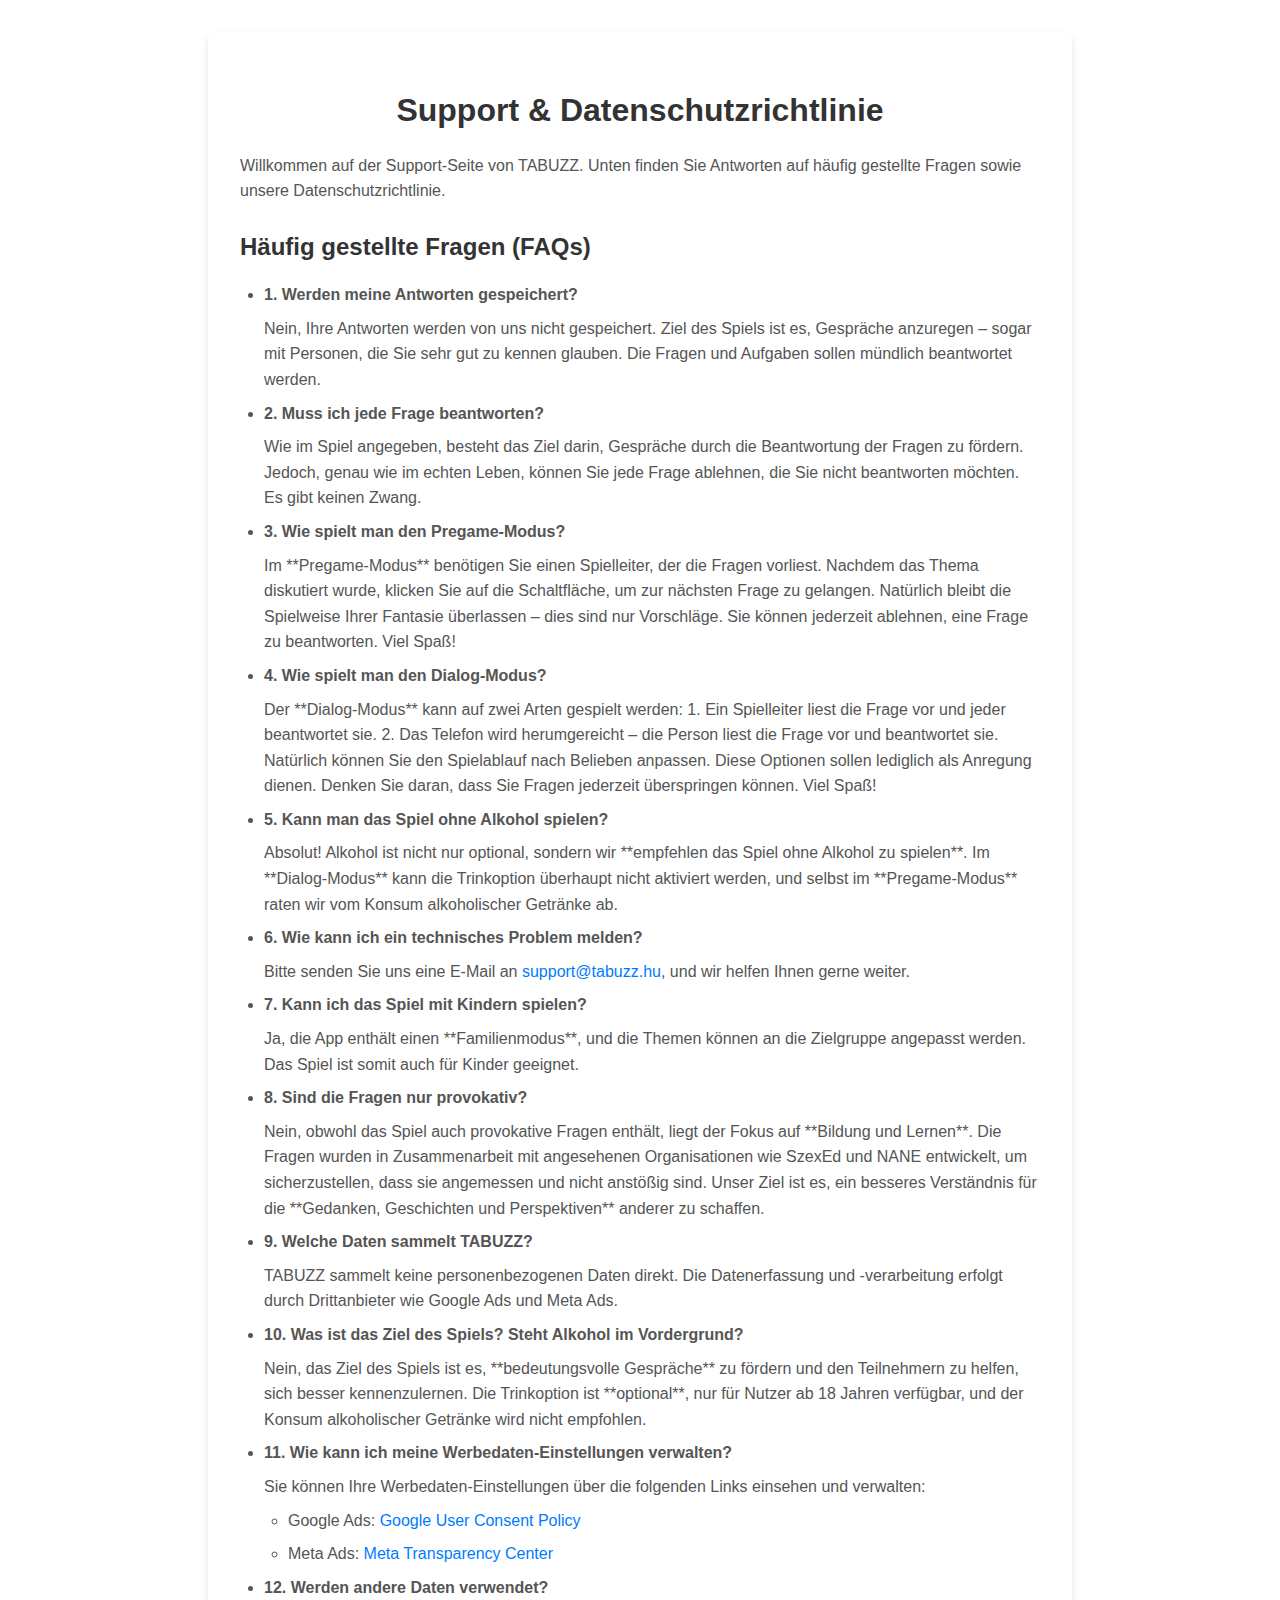
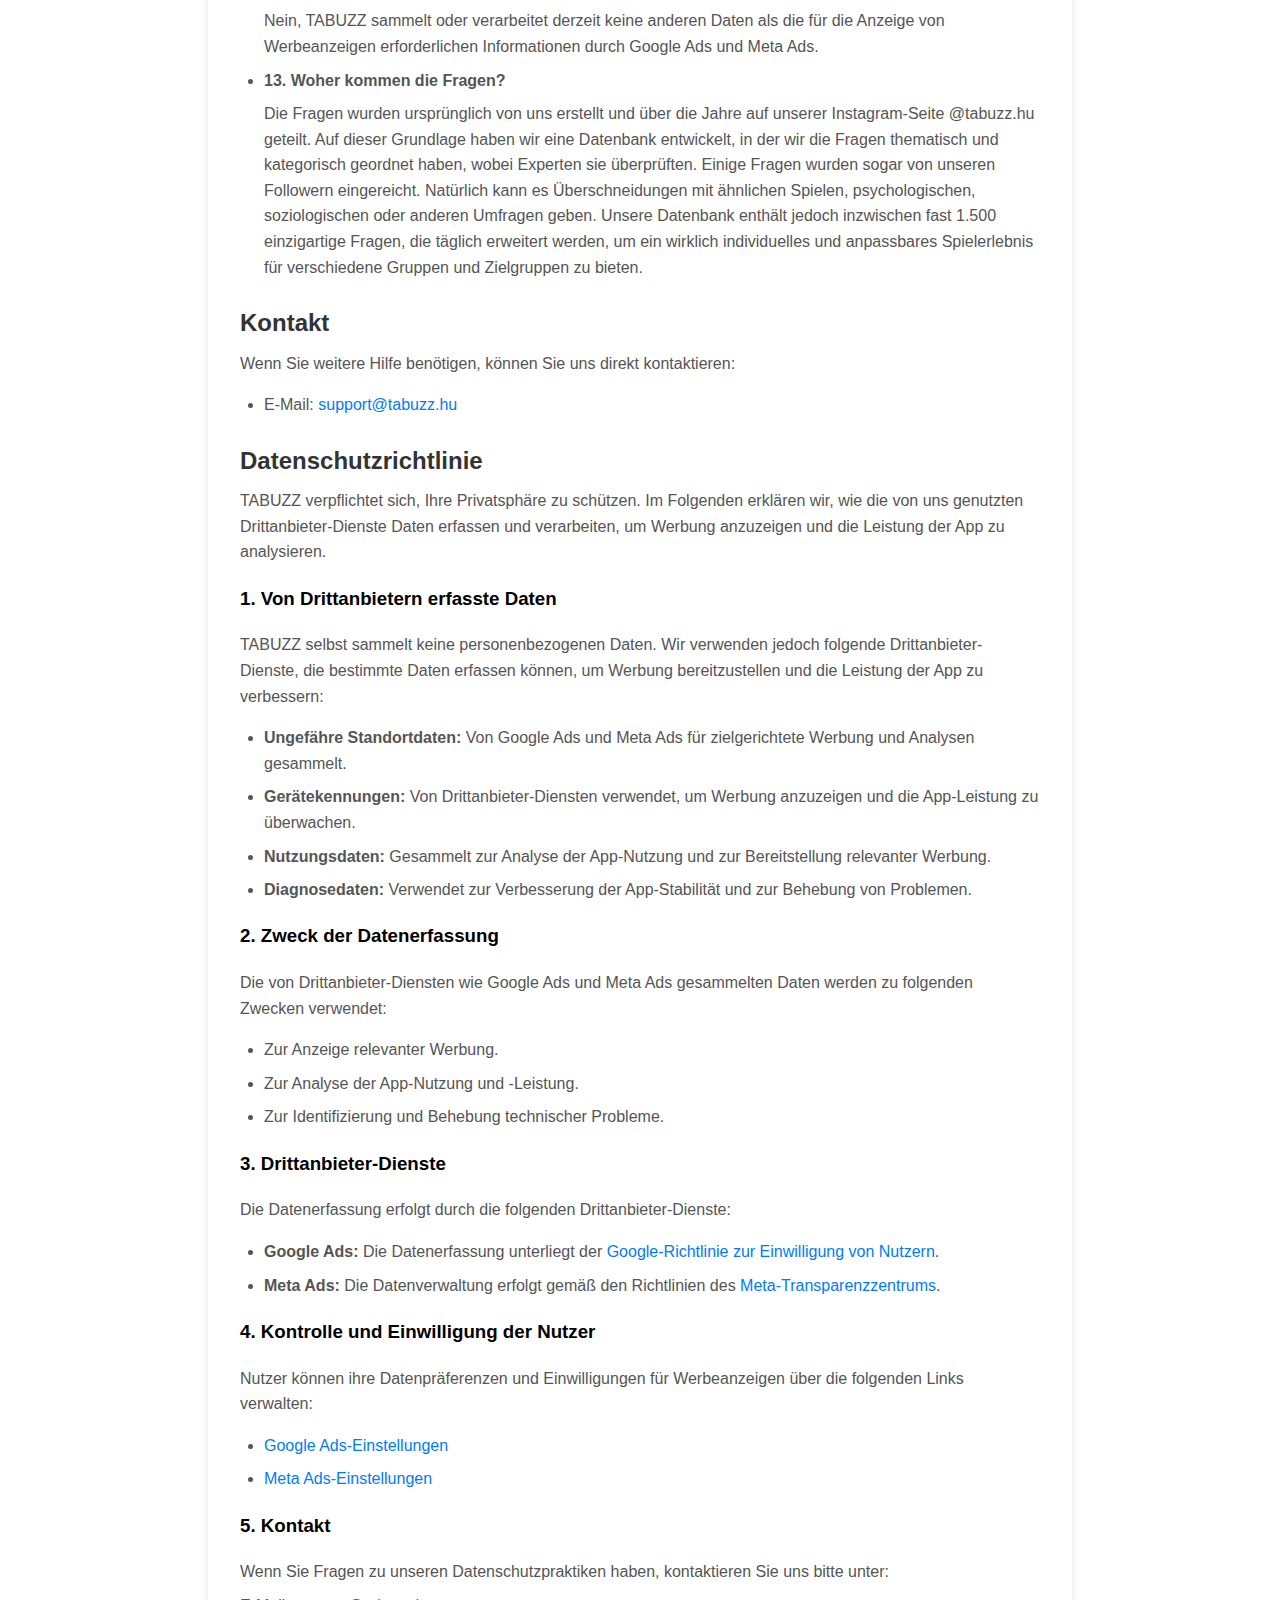
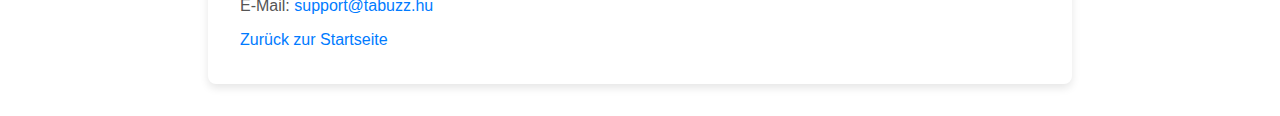
<file: privacy-policy/de.html>
<!DOCTYPE html>
<html lang="de">
<head>
    <meta charset="UTF-8">
    <meta name="viewport" content="width=device-width, initial-scale=1.0">
    <title>Support & Datenschutzrichtlinie - TABUZZ</title>
    <link rel="icon" href="../background/webicon.ico" type="image/x-icon">
    <link rel="icon" href="../background/logo.png" type="image/png">
    <link rel="stylesheet" href="../policyStyle.css">
</head>
<body class="custom-background-with-stars">
<div class="container">
    <h1>Support & Datenschutzrichtlinie</h1>
    <p>Willkommen auf der Support-Seite von TABUZZ. Unten finden Sie Antworten auf häufig gestellte Fragen sowie unsere Datenschutzrichtlinie.</p>

    <!-- FAQ Sektion -->
    <h2>Häufig gestellte Fragen (FAQs)</h2>
    <ul>
        <li><strong>1. Werden meine Antworten gespeichert?</strong>
            <p>Nein, Ihre Antworten werden von uns nicht gespeichert. Ziel des Spiels ist es, Gespräche anzuregen – sogar mit Personen, die Sie sehr gut zu kennen glauben. Die Fragen und Aufgaben sollen mündlich beantwortet werden.</p>
        </li>
        <li><strong>2. Muss ich jede Frage beantworten?</strong>
            <p>Wie im Spiel angegeben, besteht das Ziel darin, Gespräche durch die Beantwortung der Fragen zu fördern. Jedoch, genau wie im echten Leben, können Sie jede Frage ablehnen, die Sie nicht beantworten möchten. Es gibt keinen Zwang.</p>
        </li>
        <li><strong>3. Wie spielt man den Pregame-Modus?</strong>
            <p>Im **Pregame-Modus** benötigen Sie einen Spielleiter, der die Fragen vorliest. Nachdem das Thema diskutiert wurde, klicken Sie auf die Schaltfläche, um zur nächsten Frage zu gelangen.
                Natürlich bleibt die Spielweise Ihrer Fantasie überlassen – dies sind nur Vorschläge. Sie können jederzeit ablehnen, eine Frage zu beantworten. Viel Spaß!</p>
        </li>
        <li><strong>4. Wie spielt man den Dialog-Modus?</strong>
            <p>Der **Dialog-Modus** kann auf zwei Arten gespielt werden:
                1. Ein Spielleiter liest die Frage vor und jeder beantwortet sie.
                2. Das Telefon wird herumgereicht – die Person liest die Frage vor und beantwortet sie.
                Natürlich können Sie den Spielablauf nach Belieben anpassen. Diese Optionen sollen lediglich als Anregung dienen. Denken Sie daran, dass Sie Fragen jederzeit überspringen können. Viel Spaß!</p>
        </li>
        <li><strong>5. Kann man das Spiel ohne Alkohol spielen?</strong>
            <p>Absolut! Alkohol ist nicht nur optional, sondern wir **empfehlen das Spiel ohne Alkohol zu spielen**. Im **Dialog-Modus** kann die Trinkoption überhaupt nicht aktiviert werden, und selbst im **Pregame-Modus** raten wir vom Konsum alkoholischer Getränke ab.</p>
        </li>
        <li><strong>6. Wie kann ich ein technisches Problem melden?</strong>
            <p>Bitte senden Sie uns eine E-Mail an <a href="mailto:support@tabuzz.hu">support@tabuzz.hu</a>, und wir helfen Ihnen gerne weiter.</p>
        </li>
        <li><strong>7. Kann ich das Spiel mit Kindern spielen?</strong>
            <p>Ja, die App enthält einen **Familienmodus**, und die Themen können an die Zielgruppe angepasst werden. Das Spiel ist somit auch für Kinder geeignet.</p>
        </li>
        <li><strong>8. Sind die Fragen nur provokativ?</strong>
            <p>Nein, obwohl das Spiel auch provokative Fragen enthält, liegt der Fokus auf **Bildung und Lernen**.
                Die Fragen wurden in Zusammenarbeit mit angesehenen Organisationen wie SzexEd und NANE entwickelt, um sicherzustellen, dass sie angemessen und nicht anstößig sind.
                Unser Ziel ist es, ein besseres Verständnis für die **Gedanken, Geschichten und Perspektiven** anderer zu schaffen.</p>
        </li>
        <li><strong>9. Welche Daten sammelt TABUZZ?</strong>
            <p>TABUZZ sammelt keine personenbezogenen Daten direkt. Die Datenerfassung und -verarbeitung erfolgt durch Drittanbieter wie Google Ads und Meta Ads.</p>
        </li>
        <li><strong>10. Was ist das Ziel des Spiels? Steht Alkohol im Vordergrund?</strong>
            <p>Nein, das Ziel des Spiels ist es, **bedeutungsvolle Gespräche** zu fördern und den Teilnehmern zu helfen, sich besser kennenzulernen.
                Die Trinkoption ist **optional**, nur für Nutzer ab 18 Jahren verfügbar, und der Konsum alkoholischer Getränke wird nicht empfohlen.</p>
        </li>
        <li><strong>11. Wie kann ich meine Werbedaten-Einstellungen verwalten?</strong>
            <p>Sie können Ihre Werbedaten-Einstellungen über die folgenden Links einsehen und verwalten:</p>
            <ul>
                <li>Google Ads: <a href="https://www.google.com/about/company/user-consent-policy/" target="_blank">Google User Consent Policy</a></li>
                <li>Meta Ads: <a href="https://transparency.meta.com/de-de/" target="_blank">Meta Transparency Center</a></li>
            </ul>
        </li>
        <li><strong>12. Werden andere Daten verwendet?</strong>
            <p>Nein, TABUZZ sammelt oder verarbeitet derzeit keine anderen Daten als die für die Anzeige von Werbeanzeigen erforderlichen Informationen durch Google Ads und Meta Ads.</p>
        </li>
        <li><strong>13. Woher kommen die Fragen?</strong>
            <p>Die Fragen wurden ursprünglich von uns erstellt und über die Jahre auf unserer Instagram-Seite @tabuzz.hu geteilt. Auf dieser Grundlage haben wir eine Datenbank entwickelt, in der wir die Fragen thematisch und kategorisch geordnet haben, wobei Experten sie überprüften. Einige Fragen wurden sogar von unseren Followern eingereicht. Natürlich kann es Überschneidungen mit ähnlichen Spielen, psychologischen, soziologischen oder anderen Umfragen geben. Unsere Datenbank enthält jedoch inzwischen fast 1.500 einzigartige Fragen, die täglich erweitert werden, um ein wirklich individuelles und anpassbares Spielerlebnis für verschiedene Gruppen und Zielgruppen zu bieten.</p>
        </li>
    </ul>

    <!-- Kontakt -->
    <h2>Kontakt</h2>
    <p>Wenn Sie weitere Hilfe benötigen, können Sie uns direkt kontaktieren:</p>
    <ul>
        <li>E-Mail: <a href="mailto:support@tabuzz.hu">support@tabuzz.hu</a></li>
    </ul>

    <!-- Datenschutzrichtlinie -->
    <h2>Datenschutzrichtlinie</h2>
    <p>TABUZZ verpflichtet sich, Ihre Privatsphäre zu schützen. Im Folgenden erklären wir, wie die von uns genutzten Drittanbieter-Dienste Daten erfassen und verarbeiten, um Werbung anzuzeigen und die Leistung der App zu analysieren.</p>

    <h3>1. Von Drittanbietern erfasste Daten</h3>
    <p>TABUZZ selbst sammelt keine personenbezogenen Daten. Wir verwenden jedoch folgende Drittanbieter-Dienste, die bestimmte Daten erfassen können, um Werbung bereitzustellen und die Leistung der App zu verbessern:</p>
    <ul>
        <li><strong>Ungefähre Standortdaten:</strong> Von Google Ads und Meta Ads für zielgerichtete Werbung und Analysen gesammelt.</li>
        <li><strong>Gerätekennungen:</strong> Von Drittanbieter-Diensten verwendet, um Werbung anzuzeigen und die App-Leistung zu überwachen.</li>
        <li><strong>Nutzungsdaten:</strong> Gesammelt zur Analyse der App-Nutzung und zur Bereitstellung relevanter Werbung.</li>
        <li><strong>Diagnosedaten:</strong> Verwendet zur Verbesserung der App-Stabilität und zur Behebung von Problemen.</li>
    </ul>

    <h3>2. Zweck der Datenerfassung</h3>
    <p>Die von Drittanbieter-Diensten wie Google Ads und Meta Ads gesammelten Daten werden zu folgenden Zwecken verwendet:</p>
    <ul>
        <li>Zur Anzeige relevanter Werbung.</li>
        <li>Zur Analyse der App-Nutzung und -Leistung.</li>
        <li>Zur Identifizierung und Behebung technischer Probleme.</li>
    </ul>

    <h3>3. Drittanbieter-Dienste</h3>
    <p>Die Datenerfassung erfolgt durch die folgenden Drittanbieter-Dienste:</p>
    <ul>
        <li><strong>Google Ads:</strong> Die Datenerfassung unterliegt der <a href="https://www.google.com/about/company/user-consent-policy/" target="_blank">Google-Richtlinie zur Einwilligung von Nutzern</a>.</li>
        <li><strong>Meta Ads:</strong> Die Datenverwaltung erfolgt gemäß den Richtlinien des <a href="https://transparency.meta.com/de-de/" target="_blank">Meta-Transparenzzentrums</a>.</li>
    </ul>

    <h3>4. Kontrolle und Einwilligung der Nutzer</h3>
    <p>Nutzer können ihre Datenpräferenzen und Einwilligungen für Werbeanzeigen über die folgenden Links verwalten:</p>
    <ul>
        <li><a href="https://www.google.com/ads/preferences" target="_blank">Google Ads-Einstellungen</a></li>
        <li><a href="https://www.facebook.com/ads/preferences" target="_blank">Meta Ads-Einstellungen</a></li>
    </ul>

    <h3>5. Kontakt</h3>
    <p>Wenn Sie Fragen zu unseren Datenschutzpraktiken haben, kontaktieren Sie uns bitte unter:</p>
    <p>E-Mail: <a href="mailto:support@tabuzz.hu">support@tabuzz.hu</a></p>

    <a href="../index.html">Zurück zur Startseite</a>
</div>
</body>
</html>
</file>
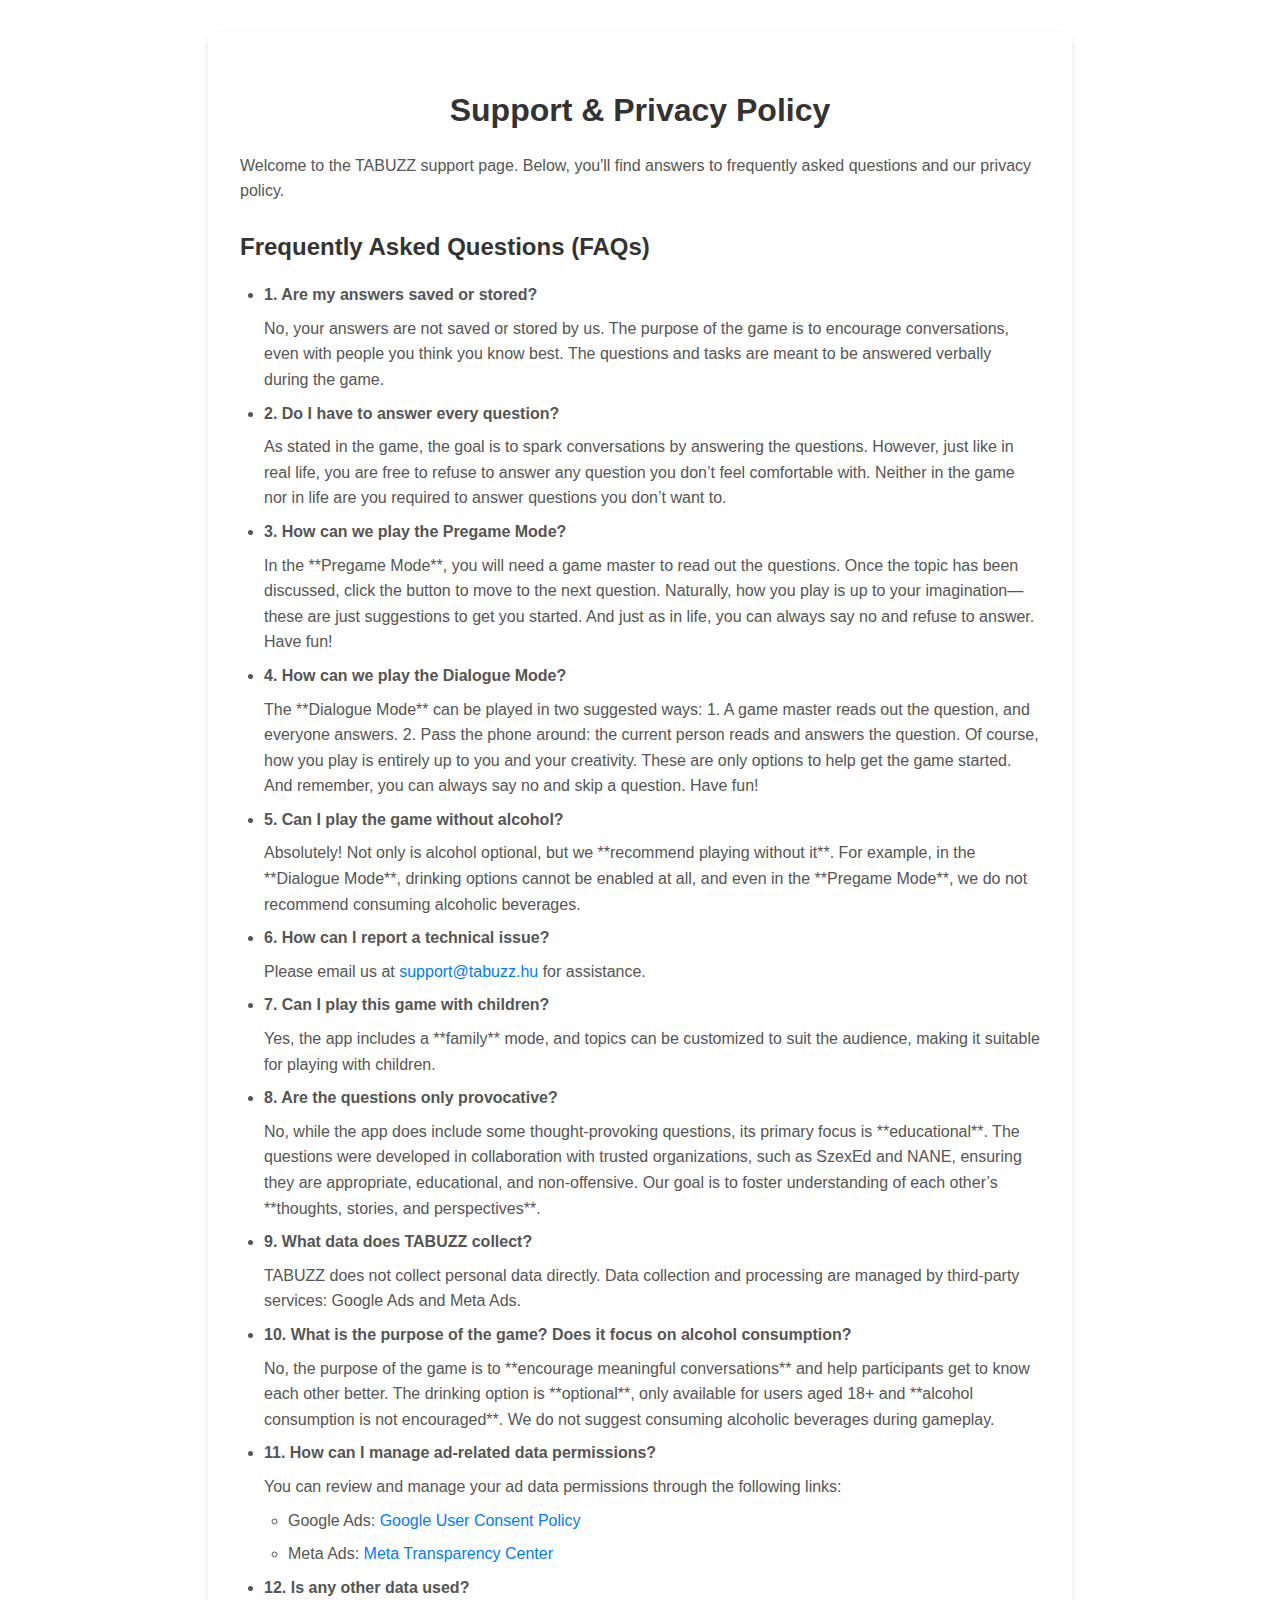
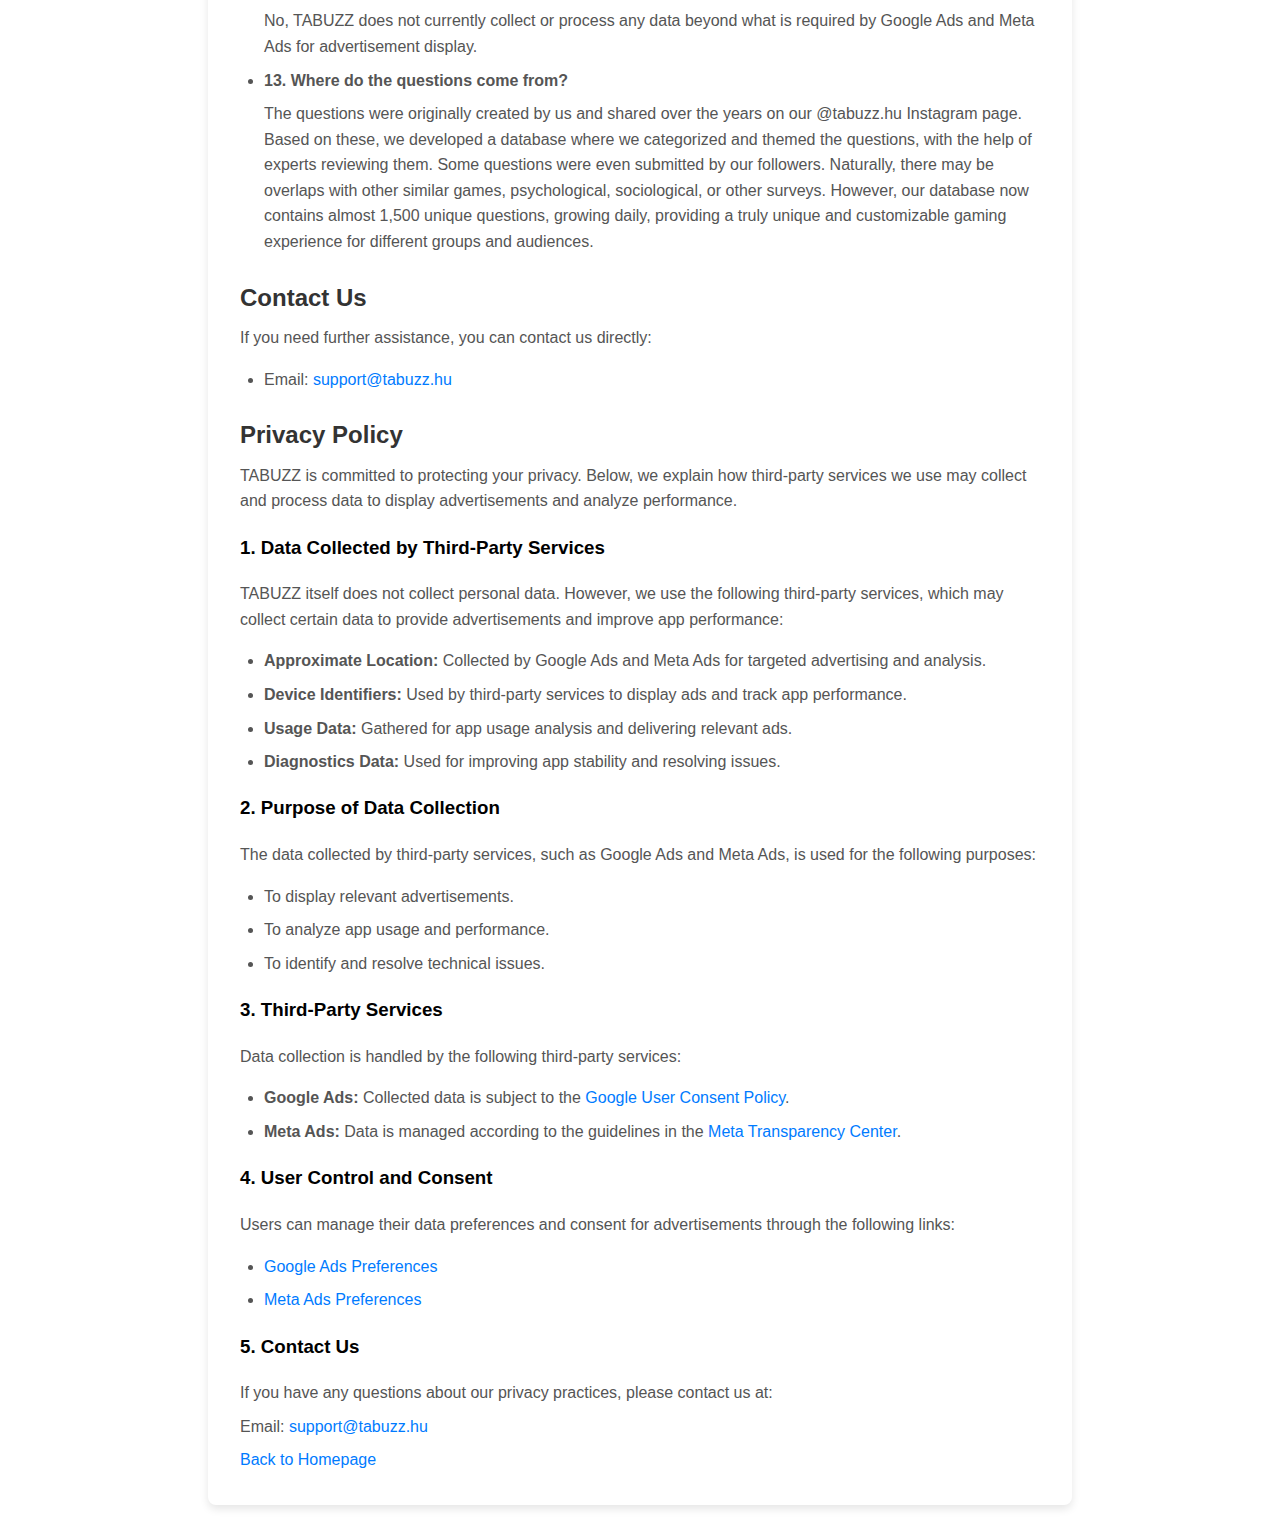
<file: privacy-policy/en-gb.html>
<!DOCTYPE html>
<html lang="en">
<head>
    <meta charset="UTF-8">
    <meta name="viewport" content="width=device-width, initial-scale=1.0">
    <title>Support & Privacy Policy - TABUZZ</title>
    <link rel="icon" href="../background/webicon.ico" type="image/x-icon">
    <link rel="icon" href="../background/logo.png" type="image/png">
    <link rel="stylesheet" href="../policyStyle.css">
</head>
<body class="custom-background-with-stars">
<div class="container">
    <h1>Support & Privacy Policy</h1>
    <p>Welcome to the TABUZZ support page. Below, you'll find answers to frequently asked questions and our privacy policy.</p>

    <!-- GYIK Szekció -->
    <h2>Frequently Asked Questions (FAQs)</h2>
    <ul>
        <li><strong>1. Are my answers saved or stored?</strong>
            <p>No, your answers are not saved or stored by us. The purpose of the game is to encourage conversations, even with people you think you know best. The questions and tasks are meant to be answered verbally during the game.</p>
        </li>
        <li><strong>2. Do I have to answer every question?</strong>
            <p>As stated in the game, the goal is to spark conversations by answering the questions. However, just like in real life, you are free to refuse to answer any question you don’t feel comfortable with. Neither in the game nor in life are you required to answer questions you don’t want to.</p>
        </li>
        <li><strong>3. How can we play the Pregame Mode?</strong>
            <p>In the **Pregame Mode**, you will need a game master to read out the questions. Once the topic has been discussed, click the button to move to the next question.
                Naturally, how you play is up to your imagination—these are just suggestions to get you started. And just as in life, you can always say no and refuse to answer. Have fun!</p>
        </li>
        <li><strong>4. How can we play the Dialogue Mode?</strong>
            <p>The **Dialogue Mode** can be played in two suggested ways:
                1. A game master reads out the question, and everyone answers.
                2. Pass the phone around: the current person reads and answers the question.
                Of course, how you play is entirely up to you and your creativity. These are only options to help get the game started. And remember, you can always say no and skip a question. Have fun!</p>
        </li>
        <li><strong>5. Can I play the game without alcohol?</strong>
            <p>Absolutely! Not only is alcohol optional, but we **recommend playing without it**. For example, in the **Dialogue Mode**, drinking options cannot be enabled at all, and even in the **Pregame Mode**, we do not recommend consuming alcoholic beverages.</p>
        </li>
        <li><strong>6. How can I report a technical issue?</strong>
            <p>Please email us at <a href="mailto:support@tabuzz.hu">support@tabuzz.hu</a> for assistance.</p>
        </li>
        <li><strong>7. Can I play this game with children?</strong>
        <p>Yes, the app includes a **family** mode, and topics can be customized to suit the audience, making it suitable for playing with children.</p>
    </li>
        <li><strong>8. Are the questions only provocative?</strong>
            <p>No, while the app does include some thought-provoking questions, its primary focus is **educational**.
                The questions were developed in collaboration with trusted organizations, such as SzexEd and NANE, ensuring they are appropriate, educational, and non-offensive.
                Our goal is to foster understanding of each other’s **thoughts, stories, and perspectives**.</p>
        </li>
        <li><strong>9. What data does TABUZZ collect?</strong>
            <p>TABUZZ does not collect personal data directly. Data collection and processing are managed by third-party services: Google Ads and Meta Ads.</p>
        </li>
        <li><strong>10. What is the purpose of the game? Does it focus on alcohol consumption?</strong>
            <p>No, the purpose of the game is to **encourage meaningful conversations** and help participants get to know each other better.
                The drinking option is **optional**, only available for users aged 18+ and **alcohol consumption is not encouraged**. We do not suggest consuming alcoholic beverages during gameplay.</p>
        </li>
        <li><strong>11. How can I manage ad-related data permissions?</strong>
            <p>You can review and manage your ad data permissions through the following links:</p>
            <ul>
                <li>Google Ads: <a href="https://www.google.com/about/company/user-consent-policy/" target="_blank">Google User Consent Policy</a></li>
                <li>Meta Ads: <a href="https://transparency.meta.com/de-de/" target="_blank">Meta Transparency Center</a></li>
            </ul>
        </li>
        <li><strong>12. Is any other data used?</strong>
            <p>No, TABUZZ does not currently collect or process any data beyond what is required by Google Ads and Meta Ads for advertisement display.</p>
        </li>
        <li><strong>13. Where do the questions come from?</strong>
            <p>The questions were originally created by us and shared over the years on our @tabuzz.hu Instagram page. Based on these, we developed a database where we categorized and themed the questions, with the help of experts reviewing them. Some questions were even submitted by our followers. Naturally, there may be overlaps with other similar games, psychological, sociological, or other surveys. However, our database now contains almost 1,500 unique questions, growing daily, providing a truly unique and customizable gaming experience for different groups and audiences.</p>
        </li>
    </ul>

    <!-- Kapcsolatfelvétel -->
    <h2>Contact Us</h2>
    <p>If you need further assistance, you can contact us directly:</p>
    <ul>
        <li>Email: <a href="mailto:support@tabuzz.hu">support@tabuzz.hu</a></li>
    </ul>

    <!-- Privacy Policy -->
    <h2>Privacy Policy</h2>
    <p>TABUZZ is committed to protecting your privacy. Below, we explain how third-party services we use may collect and process data to display advertisements and analyze performance.</p>

    <h3>1. Data Collected by Third-Party Services</h3>
    <p>TABUZZ itself does not collect personal data. However, we use the following third-party services, which may collect certain data to provide advertisements and improve app performance:</p>
    <ul>
        <li><strong>Approximate Location:</strong> Collected by Google Ads and Meta Ads for targeted advertising and analysis.</li>
        <li><strong>Device Identifiers:</strong> Used by third-party services to display ads and track app performance.</li>
        <li><strong>Usage Data:</strong> Gathered for app usage analysis and delivering relevant ads.</li>
        <li><strong>Diagnostics Data:</strong> Used for improving app stability and resolving issues.</li>
    </ul>

    <h3>2. Purpose of Data Collection</h3>
    <p>The data collected by third-party services, such as Google Ads and Meta Ads, is used for the following purposes:</p>
    <ul>
        <li>To display relevant advertisements.</li>
        <li>To analyze app usage and performance.</li>
        <li>To identify and resolve technical issues.</li>
    </ul>

    <h3>3. Third-Party Services</h3>
    <p>Data collection is handled by the following third-party services:</p>
    <ul>
        <li><strong>Google Ads:</strong> Collected data is subject to the <a href="https://www.google.com/about/company/user-consent-policy/" target="_blank">Google User Consent Policy</a>.</li>
        <li><strong>Meta Ads:</strong> Data is managed according to the guidelines in the <a href="https://transparency.meta.com/de-de/" target="_blank">Meta Transparency Center</a>.</li>
    </ul>

    <h3>4. User Control and Consent</h3>
    <p>Users can manage their data preferences and consent for advertisements through the following links:</p>
    <ul>
        <li><a href="https://www.google.com/ads/preferences" target="_blank">Google Ads Preferences</a></li>
        <li><a href="https://www.facebook.com/ads/preferences" target="_blank">Meta Ads Preferences</a></li>
    </ul>

    <h3>5. Contact Us</h3>
    <p>If you have any questions about our privacy practices, please contact us at:</p>
    <p>Email: <a href="mailto:support@tabuzz.hu">support@tabuzz.hu</a></p>

    <a href="../index.html">Back to Homepage</a>
</div>
</body>
</html>
</file>
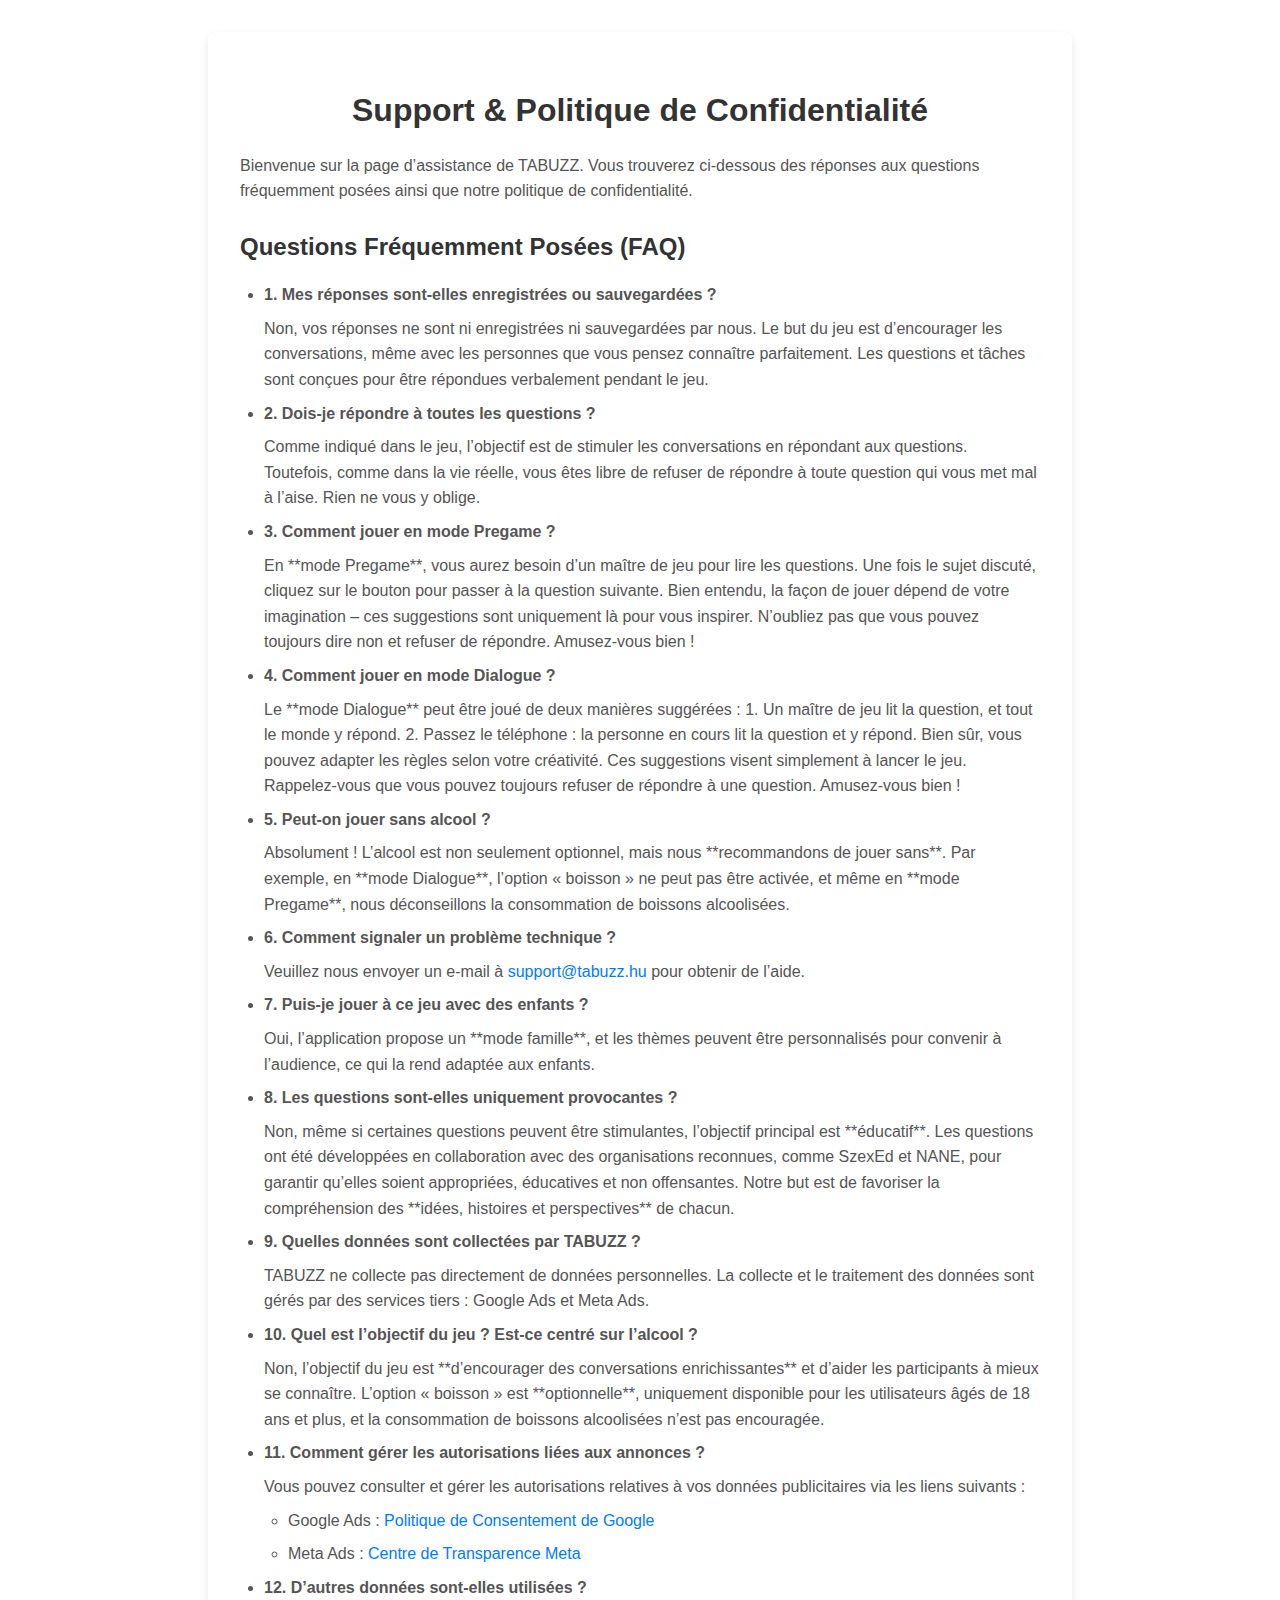
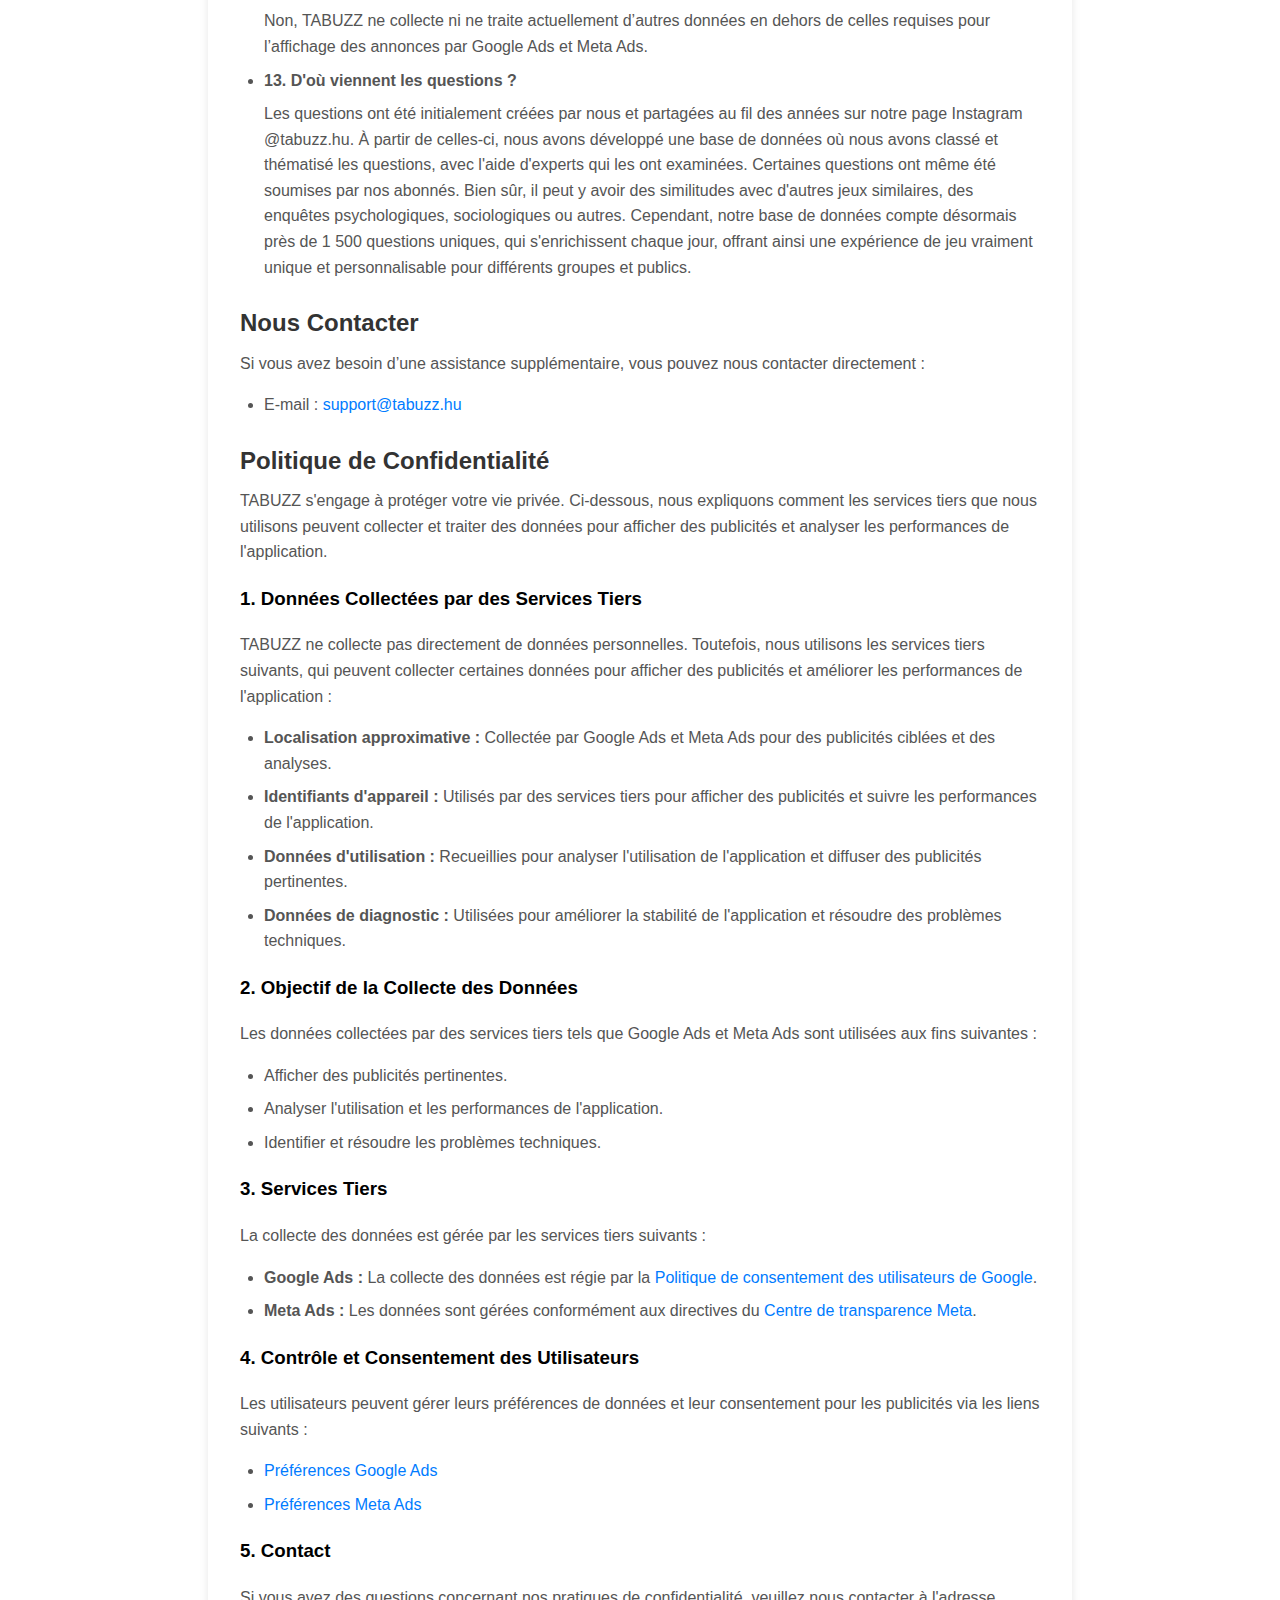
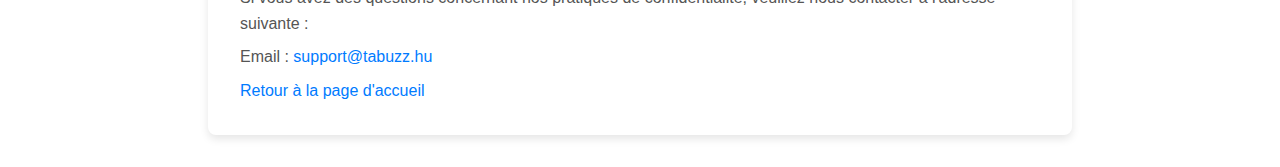
<file: privacy-policy/fr.html>
<!DOCTYPE html>
<html lang="fr">
<head>
    <meta charset="UTF-8">
    <meta name="viewport" content="width=device-width, initial-scale=1.0">
    <title>Support & Politique de Confidentialité - TABUZZ</title>
    <link rel="icon" href="../background/webicon.ico" type="image/x-icon">
    <link rel="icon" href="../background/logo.png" type="image/png">
    <link rel="stylesheet" href="../policyStyle.css">
</head>
<body class="custom-background-with-stars">
<div class="container">
    <h1>Support & Politique de Confidentialité</h1>
    <p>Bienvenue sur la page d’assistance de TABUZZ. Vous trouverez ci-dessous des réponses aux questions fréquemment posées ainsi que notre politique de confidentialité.</p>

    <!-- FAQ Section -->
    <h2>Questions Fréquemment Posées (FAQ)</h2>
    <ul>
        <li><strong>1. Mes réponses sont-elles enregistrées ou sauvegardées ?</strong>
            <p>Non, vos réponses ne sont ni enregistrées ni sauvegardées par nous. Le but du jeu est d’encourager les conversations, même avec les personnes que vous pensez connaître parfaitement. Les questions et tâches sont conçues pour être répondues verbalement pendant le jeu.</p>
        </li>
        <li><strong>2. Dois-je répondre à toutes les questions ?</strong>
            <p>Comme indiqué dans le jeu, l’objectif est de stimuler les conversations en répondant aux questions. Toutefois, comme dans la vie réelle, vous êtes libre de refuser de répondre à toute question qui vous met mal à l’aise. Rien ne vous y oblige.</p>
        </li>
        <li><strong>3. Comment jouer en mode Pregame ?</strong>
            <p>En **mode Pregame**, vous aurez besoin d’un maître de jeu pour lire les questions. Une fois le sujet discuté, cliquez sur le bouton pour passer à la question suivante.
                Bien entendu, la façon de jouer dépend de votre imagination – ces suggestions sont uniquement là pour vous inspirer. N’oubliez pas que vous pouvez toujours dire non et refuser de répondre. Amusez-vous bien !</p>
        </li>
        <li><strong>4. Comment jouer en mode Dialogue ?</strong>
            <p>Le **mode Dialogue** peut être joué de deux manières suggérées :
                1. Un maître de jeu lit la question, et tout le monde y répond.
                2. Passez le téléphone : la personne en cours lit la question et y répond.
                Bien sûr, vous pouvez adapter les règles selon votre créativité. Ces suggestions visent simplement à lancer le jeu. Rappelez-vous que vous pouvez toujours refuser de répondre à une question. Amusez-vous bien !</p>
        </li>
        <li><strong>5. Peut-on jouer sans alcool ?</strong>
            <p>Absolument ! L’alcool est non seulement optionnel, mais nous **recommandons de jouer sans**. Par exemple, en **mode Dialogue**, l’option « boisson » ne peut pas être activée, et même en **mode Pregame**, nous déconseillons la consommation de boissons alcoolisées.</p>
        </li>
        <li><strong>6. Comment signaler un problème technique ?</strong>
            <p>Veuillez nous envoyer un e-mail à <a href="mailto:support@tabuzz.hu">support@tabuzz.hu</a> pour obtenir de l’aide.</p>
        </li>
        <li><strong>7. Puis-je jouer à ce jeu avec des enfants ?</strong>
            <p>Oui, l’application propose un **mode famille**, et les thèmes peuvent être personnalisés pour convenir à l’audience, ce qui la rend adaptée aux enfants.</p>
        </li>
        <li><strong>8. Les questions sont-elles uniquement provocantes ?</strong>
            <p>Non, même si certaines questions peuvent être stimulantes, l’objectif principal est **éducatif**.
                Les questions ont été développées en collaboration avec des organisations reconnues, comme SzexEd et NANE, pour garantir qu’elles soient appropriées, éducatives et non offensantes.
                Notre but est de favoriser la compréhension des **idées, histoires et perspectives** de chacun.</p>
        </li>
        <li><strong>9. Quelles données sont collectées par TABUZZ ?</strong>
            <p>TABUZZ ne collecte pas directement de données personnelles. La collecte et le traitement des données sont gérés par des services tiers : Google Ads et Meta Ads.</p>
        </li>
        <li><strong>10. Quel est l’objectif du jeu ? Est-ce centré sur l’alcool ?</strong>
            <p>Non, l’objectif du jeu est **d’encourager des conversations enrichissantes** et d’aider les participants à mieux se connaître.
                L’option « boisson » est **optionnelle**, uniquement disponible pour les utilisateurs âgés de 18 ans et plus, et la consommation de boissons alcoolisées n’est pas encouragée.</p>
        </li>
        <li><strong>11. Comment gérer les autorisations liées aux annonces ?</strong>
            <p>Vous pouvez consulter et gérer les autorisations relatives à vos données publicitaires via les liens suivants :</p>
            <ul>
                <li>Google Ads : <a href="https://www.google.com/about/company/user-consent-policy/" target="_blank">Politique de Consentement de Google</a></li>
                <li>Meta Ads : <a href="https://transparency.meta.com/de-de/" target="_blank">Centre de Transparence Meta</a></li>
            </ul>
        </li>
        <li><strong>12. D’autres données sont-elles utilisées ?</strong>
            <p>Non, TABUZZ ne collecte ni ne traite actuellement d’autres données en dehors de celles requises pour l’affichage des annonces par Google Ads et Meta Ads.</p>
        </li>
        <li><strong>13. D'où viennent les questions ?</strong>
            <p>Les questions ont été initialement créées par nous et partagées au fil des années sur notre page Instagram @tabuzz.hu. À partir de celles-ci, nous avons développé une base de données où nous avons classé et thématisé les questions, avec l'aide d'experts qui les ont examinées. Certaines questions ont même été soumises par nos abonnés. Bien sûr, il peut y avoir des similitudes avec d'autres jeux similaires, des enquêtes psychologiques, sociologiques ou autres. Cependant, notre base de données compte désormais près de 1 500 questions uniques, qui s'enrichissent chaque jour, offrant ainsi une expérience de jeu vraiment unique et personnalisable pour différents groupes et publics.</p>
        </li>
    </ul>

    <!-- Contact -->
    <h2>Nous Contacter</h2>
    <p>Si vous avez besoin d’une assistance supplémentaire, vous pouvez nous contacter directement :</p>
    <ul>
        <li>E-mail : <a href="mailto:support@tabuzz.hu">support@tabuzz.hu</a></li>
    </ul>

    <!-- Politique de Confidentialité -->
    <h2>Politique de Confidentialité</h2>
    <p>TABUZZ s'engage à protéger votre vie privée. Ci-dessous, nous expliquons comment les services tiers que nous utilisons peuvent collecter et traiter des données pour afficher des publicités et analyser les performances de l'application.</p>

    <h3>1. Données Collectées par des Services Tiers</h3>
    <p>TABUZZ ne collecte pas directement de données personnelles. Toutefois, nous utilisons les services tiers suivants, qui peuvent collecter certaines données pour afficher des publicités et améliorer les performances de l'application :</p>
    <ul>
        <li><strong>Localisation approximative :</strong> Collectée par Google Ads et Meta Ads pour des publicités ciblées et des analyses.</li>
        <li><strong>Identifiants d'appareil :</strong> Utilisés par des services tiers pour afficher des publicités et suivre les performances de l'application.</li>
        <li><strong>Données d'utilisation :</strong> Recueillies pour analyser l'utilisation de l'application et diffuser des publicités pertinentes.</li>
        <li><strong>Données de diagnostic :</strong> Utilisées pour améliorer la stabilité de l'application et résoudre des problèmes techniques.</li>
    </ul>

    <h3>2. Objectif de la Collecte des Données</h3>
    <p>Les données collectées par des services tiers tels que Google Ads et Meta Ads sont utilisées aux fins suivantes :</p>
    <ul>
        <li>Afficher des publicités pertinentes.</li>
        <li>Analyser l'utilisation et les performances de l'application.</li>
        <li>Identifier et résoudre les problèmes techniques.</li>
    </ul>

    <h3>3. Services Tiers</h3>
    <p>La collecte des données est gérée par les services tiers suivants :</p>
    <ul>
        <li><strong>Google Ads :</strong> La collecte des données est régie par la <a href="https://www.google.com/about/company/user-consent-policy/" target="_blank">Politique de consentement des utilisateurs de Google</a>.</li>
        <li><strong>Meta Ads :</strong> Les données sont gérées conformément aux directives du <a href="https://transparency.meta.com/de-de/" target="_blank">Centre de transparence Meta</a>.</li>
    </ul>

    <h3>4. Contrôle et Consentement des Utilisateurs</h3>
    <p>Les utilisateurs peuvent gérer leurs préférences de données et leur consentement pour les publicités via les liens suivants :</p>
    <ul>
        <li><a href="https://www.google.com/ads/preferences" target="_blank">Préférences Google Ads</a></li>
        <li><a href="https://www.facebook.com/ads/preferences" target="_blank">Préférences Meta Ads</a></li>
    </ul>

    <h3>5. Contact</h3>
    <p>Si vous avez des questions concernant nos pratiques de confidentialité, veuillez nous contacter à l'adresse suivante :</p>
    <p>Email : <a href="mailto:support@tabuzz.hu">support@tabuzz.hu</a></p>

    <a href="../index.html">Retour à la page d'accueil</a>
</div>
</body>
</html>
</file>
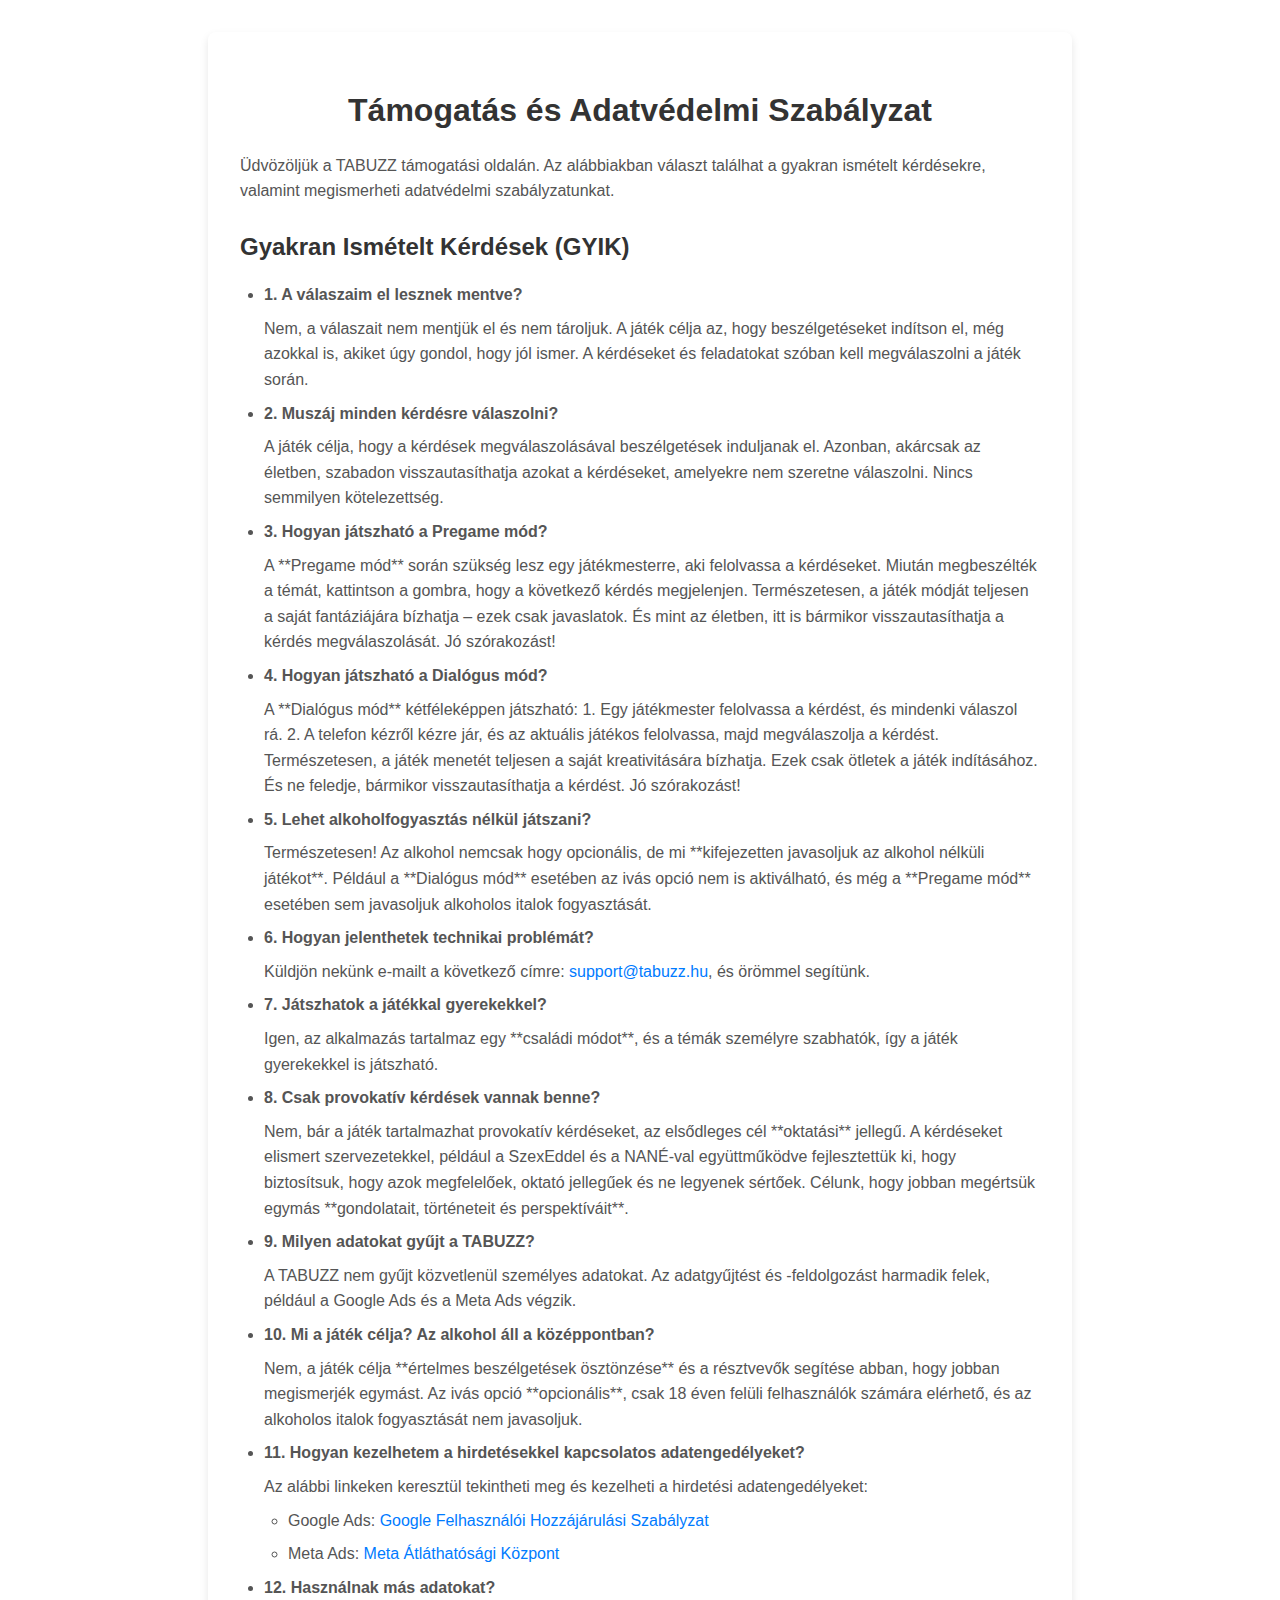
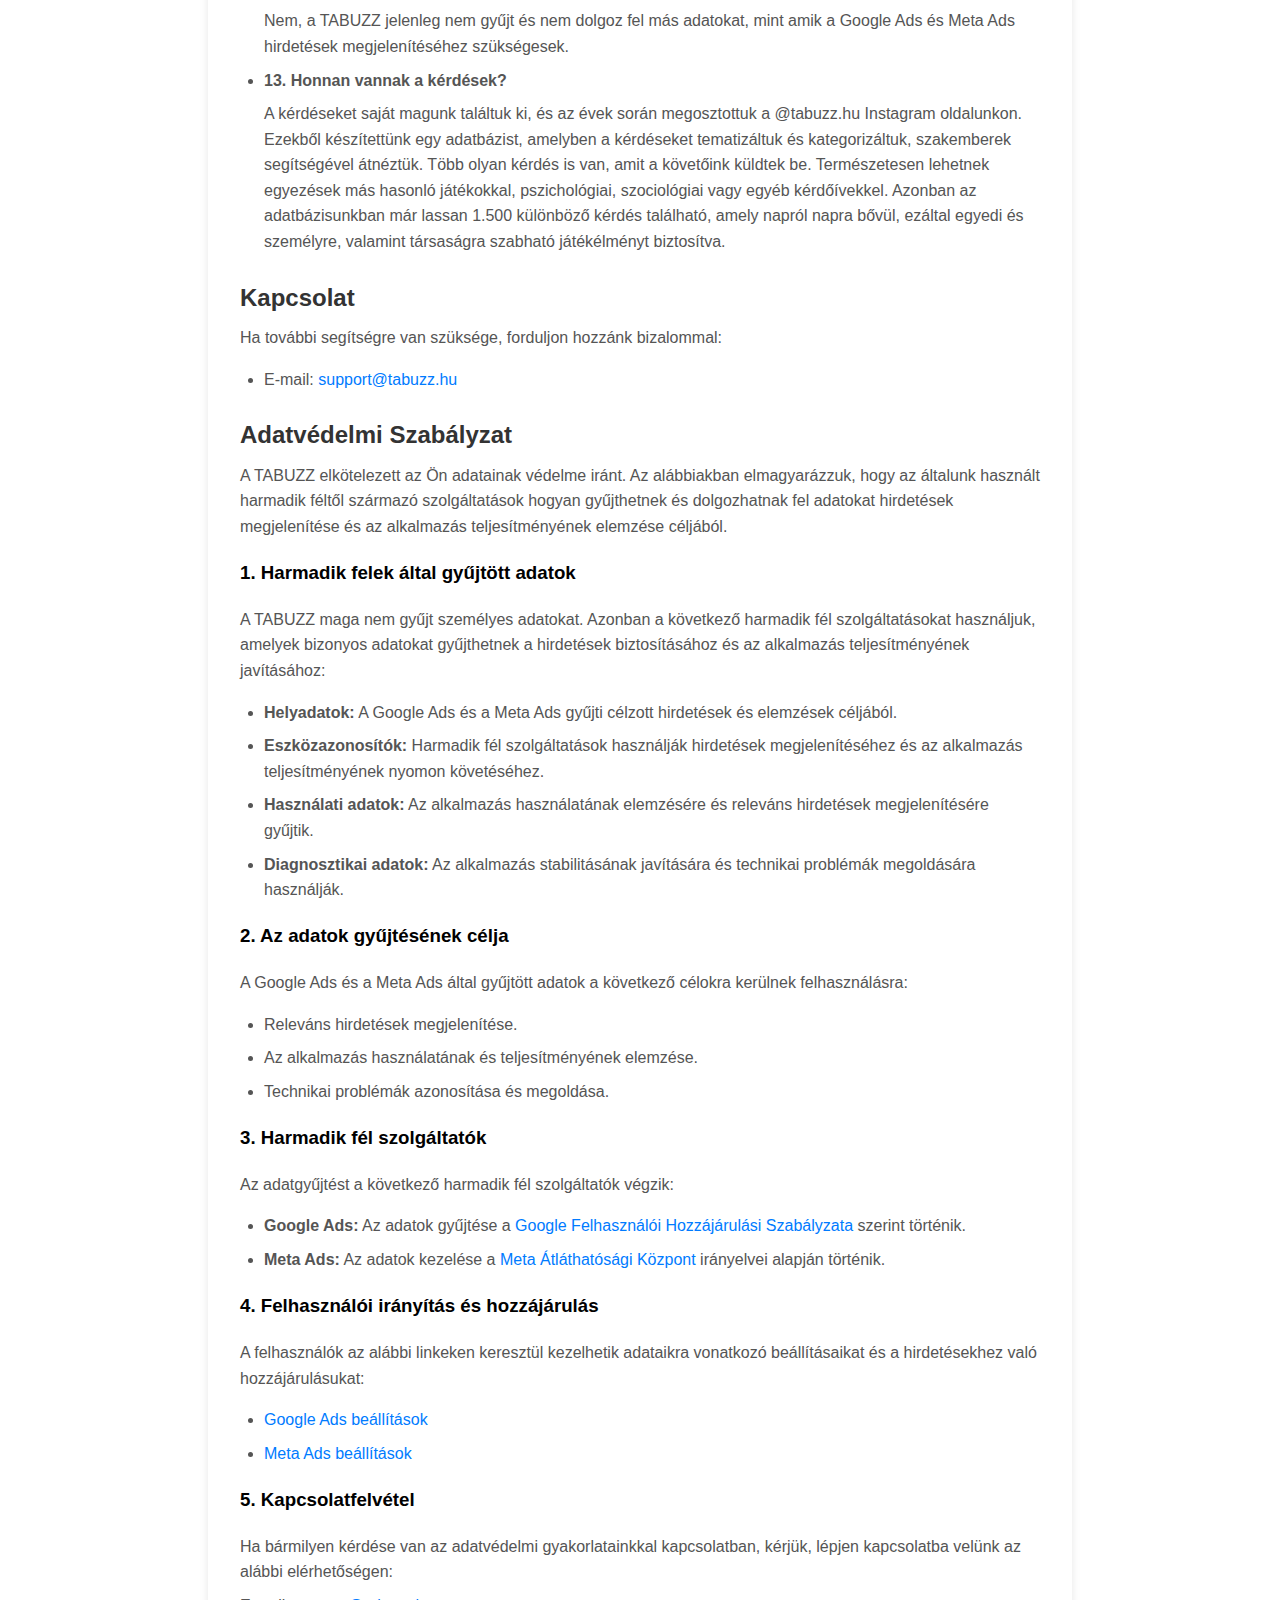
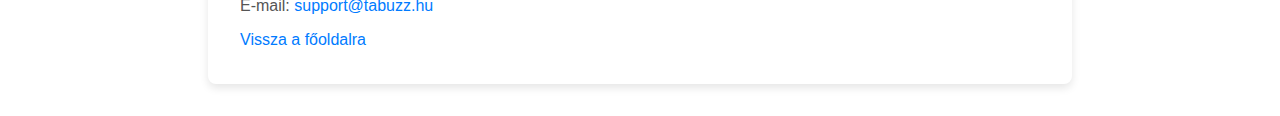
<file: privacy-policy/hu.html>
<!DOCTYPE html>
<html lang="hu">
<head>
    <meta charset="UTF-8">
    <meta name="viewport" content="width=device-width, initial-scale=1.0">
    <title>Támogatás és Adatvédelmi Szabályzat - TABUZZ</title>
    <link rel="icon" href="../background/webicon.ico" type="image/x-icon">
    <link rel="icon" href="../background/logo.png" type="image/png">
    <link rel="stylesheet" href="../policyStyle.css">
</head>
<body class="custom-background-with-stars">
<div class="container">
    <h1>Támogatás és Adatvédelmi Szabályzat</h1>
    <p>Üdvözöljük a TABUZZ támogatási oldalán. Az alábbiakban választ találhat a gyakran ismételt kérdésekre, valamint megismerheti adatvédelmi szabályzatunkat.</p>

    <!-- GYIK Szekció -->
    <h2>Gyakran Ismételt Kérdések (GYIK)</h2>
    <ul>
        <li><strong>1. A válaszaim el lesznek mentve?</strong>
            <p>Nem, a válaszait nem mentjük el és nem tároljuk. A játék célja az, hogy beszélgetéseket indítson el, még azokkal is, akiket úgy gondol, hogy jól ismer. A kérdéseket és feladatokat szóban kell megválaszolni a játék során.</p>
        </li>
        <li><strong>2. Muszáj minden kérdésre válaszolni?</strong>
            <p>A játék célja, hogy a kérdések megválaszolásával beszélgetések induljanak el. Azonban, akárcsak az életben, szabadon visszautasíthatja azokat a kérdéseket, amelyekre nem szeretne válaszolni. Nincs semmilyen kötelezettség.</p>
        </li>
        <li><strong>3. Hogyan játszható a Pregame mód?</strong>
            <p>A **Pregame mód** során szükség lesz egy játékmesterre, aki felolvassa a kérdéseket. Miután megbeszélték a témát, kattintson a gombra, hogy a következő kérdés megjelenjen.
                Természetesen, a játék módját teljesen a saját fantáziájára bízhatja – ezek csak javaslatok. És mint az életben, itt is bármikor visszautasíthatja a kérdés megválaszolását. Jó szórakozást!</p>
        </li>
        <li><strong>4. Hogyan játszható a Dialógus mód?</strong>
            <p>A **Dialógus mód** kétféleképpen játszható:
                1. Egy játékmester felolvassa a kérdést, és mindenki válaszol rá.
                2. A telefon kézről kézre jár, és az aktuális játékos felolvassa, majd megválaszolja a kérdést.
                Természetesen, a játék menetét teljesen a saját kreativitására bízhatja. Ezek csak ötletek a játék indításához. És ne feledje, bármikor visszautasíthatja a kérdést. Jó szórakozást!</p>
        </li>
        <li><strong>5. Lehet alkoholfogyasztás nélkül játszani?</strong>
            <p>Természetesen! Az alkohol nemcsak hogy opcionális, de mi **kifejezetten javasoljuk az alkohol nélküli játékot**. Például a **Dialógus mód** esetében az ivás opció nem is aktiválható, és még a **Pregame mód** esetében sem javasoljuk alkoholos italok fogyasztását.</p>
        </li>
        <li><strong>6. Hogyan jelenthetek technikai problémát?</strong>
            <p>Küldjön nekünk e-mailt a következő címre: <a href="mailto:support@tabuzz.hu">support@tabuzz.hu</a>, és örömmel segítünk.</p>
        </li>
        <li><strong>7. Játszhatok a játékkal gyerekekkel?</strong>
            <p>Igen, az alkalmazás tartalmaz egy **családi módot**, és a témák személyre szabhatók, így a játék gyerekekkel is játszható.</p>
        </li>
        <li><strong>8. Csak provokatív kérdések vannak benne?</strong>
            <p>Nem, bár a játék tartalmazhat provokatív kérdéseket, az elsődleges cél **oktatási** jellegű.
                A kérdéseket elismert szervezetekkel, például a SzexEddel és a NANÉ-val együttműködve fejlesztettük ki, hogy biztosítsuk, hogy azok megfelelőek, oktató jellegűek és ne legyenek sértőek.
                Célunk, hogy jobban megértsük egymás **gondolatait, történeteit és perspektíváit**.</p>
        </li>
        <li><strong>9. Milyen adatokat gyűjt a TABUZZ?</strong>
            <p>A TABUZZ nem gyűjt közvetlenül személyes adatokat. Az adatgyűjtést és -feldolgozást harmadik felek, például a Google Ads és a Meta Ads végzik.</p>
        </li>
        <li><strong>10. Mi a játék célja? Az alkohol áll a középpontban?</strong>
            <p>Nem, a játék célja **értelmes beszélgetések ösztönzése** és a résztvevők segítése abban, hogy jobban megismerjék egymást.
                Az ivás opció **opcionális**, csak 18 éven felüli felhasználók számára elérhető, és az alkoholos italok fogyasztását nem javasoljuk.</p>
        </li>
        <li><strong>11. Hogyan kezelhetem a hirdetésekkel kapcsolatos adatengedélyeket?</strong>
            <p>Az alábbi linkeken keresztül tekintheti meg és kezelheti a hirdetési adatengedélyeket:</p>
            <ul>
                <li>Google Ads: <a href="https://www.google.com/about/company/user-consent-policy/" target="_blank">Google Felhasználói Hozzájárulási Szabályzat</a></li>
                <li>Meta Ads: <a href="https://transparency.meta.com/de-de/" target="_blank">Meta Átláthatósági Központ</a></li>
            </ul>
        </li>
        <li><strong>12. Használnak más adatokat?</strong>
            <p>Nem, a TABUZZ jelenleg nem gyűjt és nem dolgoz fel más adatokat, mint amik a Google Ads és Meta Ads hirdetések megjelenítéséhez szükségesek.</p>
        </li>
        <li><strong>13. Honnan vannak a kérdések?</strong>
            <p>A kérdéseket saját magunk találtuk ki, és az évek során megosztottuk a @tabuzz.hu Instagram oldalunkon. Ezekből készítettünk egy adatbázist, amelyben a kérdéseket tematizáltuk és kategorizáltuk, szakemberek segítségével átnéztük. Több olyan kérdés is van, amit a követőink küldtek be. Természetesen lehetnek egyezések más hasonló játékokkal, pszichológiai, szociológiai vagy egyéb kérdőívekkel. Azonban az adatbázisunkban már lassan 1.500 különböző kérdés található, amely napról napra bővül, ezáltal egyedi és személyre, valamint társaságra szabható játékélményt biztosítva.</p>
        </li>
    </ul>

    <!-- Kapcsolat -->
    <h2>Kapcsolat</h2>
    <p>Ha további segítségre van szüksége, forduljon hozzánk bizalommal:</p>
    <ul>
        <li>E-mail: <a href="mailto:support@tabuzz.hu">support@tabuzz.hu</a></li>
    </ul>

    <!-- Adatvédelmi Szabályzat -->
    <h2>Adatvédelmi Szabályzat</h2>
    <p>A TABUZZ elkötelezett az Ön adatainak védelme iránt. Az alábbiakban elmagyarázzuk, hogy az általunk használt harmadik féltől származó szolgáltatások hogyan gyűjthetnek és dolgozhatnak fel adatokat hirdetések megjelenítése és az alkalmazás teljesítményének elemzése céljából.</p>

    <h3>1. Harmadik felek által gyűjtött adatok</h3>
    <p>A TABUZZ maga nem gyűjt személyes adatokat. Azonban a következő harmadik fél szolgáltatásokat használjuk, amelyek bizonyos adatokat gyűjthetnek a hirdetések biztosításához és az alkalmazás teljesítményének javításához:</p>
    <ul>
        <li><strong>Helyadatok:</strong> A Google Ads és a Meta Ads gyűjti célzott hirdetések és elemzések céljából.</li>
        <li><strong>Eszközazonosítók:</strong> Harmadik fél szolgáltatások használják hirdetések megjelenítéséhez és az alkalmazás teljesítményének nyomon követéséhez.</li>
        <li><strong>Használati adatok:</strong> Az alkalmazás használatának elemzésére és releváns hirdetések megjelenítésére gyűjtik.</li>
        <li><strong>Diagnosztikai adatok:</strong> Az alkalmazás stabilitásának javítására és technikai problémák megoldására használják.</li>
    </ul>

    <h3>2. Az adatok gyűjtésének célja</h3>
    <p>A Google Ads és a Meta Ads által gyűjtött adatok a következő célokra kerülnek felhasználásra:</p>
    <ul>
        <li>Releváns hirdetések megjelenítése.</li>
        <li>Az alkalmazás használatának és teljesítményének elemzése.</li>
        <li>Technikai problémák azonosítása és megoldása.</li>
    </ul>

    <h3>3. Harmadik fél szolgáltatók</h3>
    <p>Az adatgyűjtést a következő harmadik fél szolgáltatók végzik:</p>
    <ul>
        <li><strong>Google Ads:</strong> Az adatok gyűjtése a <a href="https://www.google.com/about/company/user-consent-policy/" target="_blank">Google Felhasználói Hozzájárulási Szabályzata</a> szerint történik.</li>
        <li><strong>Meta Ads:</strong> Az adatok kezelése a <a href="https://transparency.meta.com/de-de/" target="_blank">Meta Átláthatósági Központ</a> irányelvei alapján történik.</li>
    </ul>

    <h3>4. Felhasználói irányítás és hozzájárulás</h3>
    <p>A felhasználók az alábbi linkeken keresztül kezelhetik adataikra vonatkozó beállításaikat és a hirdetésekhez való hozzájárulásukat:</p>
    <ul>
        <li><a href="https://www.google.com/ads/preferences" target="_blank">Google Ads beállítások</a></li>
        <li><a href="https://www.facebook.com/ads/preferences" target="_blank">Meta Ads beállítások</a></li>
    </ul>

    <h3>5. Kapcsolatfelvétel</h3>
    <p>Ha bármilyen kérdése van az adatvédelmi gyakorlatainkkal kapcsolatban, kérjük, lépjen kapcsolatba velünk az alábbi elérhetőségen:</p>
    <p>E-mail: <a href="mailto:support@tabuzz.hu">support@tabuzz.hu</a></p>

    <a href="../index.html">Vissza a főoldalra</a>
</div>
</body>
</html>
</file>
<file: policyStyle.css>
/* Alapbeállítások */
body {
    margin: 0;
    padding: 0;
    font-family: Arial, sans-serif;
    background-color: #ffffff; /* Fehér háttér */
    color: #000000; /* Fekete szöveg */
    line-height: 1.6;
    display: flex;
    justify-content: center;
    align-items: flex-start;
    min-height: 100vh;
    padding: 2rem;
}

/* Konténer a tartalomhoz */
.container {
    max-width: 800px;
    width: 100%;
    background-color: #ffffff; /* Fehér háttér a tartalomhoz is */
    padding: 2rem;
    box-shadow: 0 4px 8px rgba(0, 0, 0, 0.1); /* Finom árnyék */
    border-radius: 8px; /* Finom lekerekítés */
    text-align: left;
}

/* Címsorok */
.container h1 {
    font-size: 2rem;
    margin-bottom: 1rem;
    color: #333333; /* Sötétszürke szín */
    text-align: center;
}

.container h2 {
    font-size: 1.5rem;
    margin-top: 1.5rem;
    margin-bottom: 0.5rem;
    color: #333333; /* Sötétszürke szín */
}

/* Bekezdések */
.container p {
    margin: 0.5rem 0;
    color: #555555; /* Középszürke szöveg */
}

/* Lista elemek */
.container ul {
    padding-left: 1.5rem;
}

.container ul li {
    margin-bottom: 0.5rem;
    color: #555555;
}

/* Linkek */
.container a {
    color: #007BFF; /* Kék link */
    text-decoration: none;
    transition: color 0.3s ease;
}

.container a:hover {
    color: #0056b3; /* Sötétebb kék hover */
}

/* Mobil nézet */
@media (max-width: 768px) {
    .container {
        padding: 1.5rem;
    }

    .container h1 {
        font-size: 1.8rem;
    }

    .container h2 {
        font-size: 1.3rem;
    }
}
</file>
